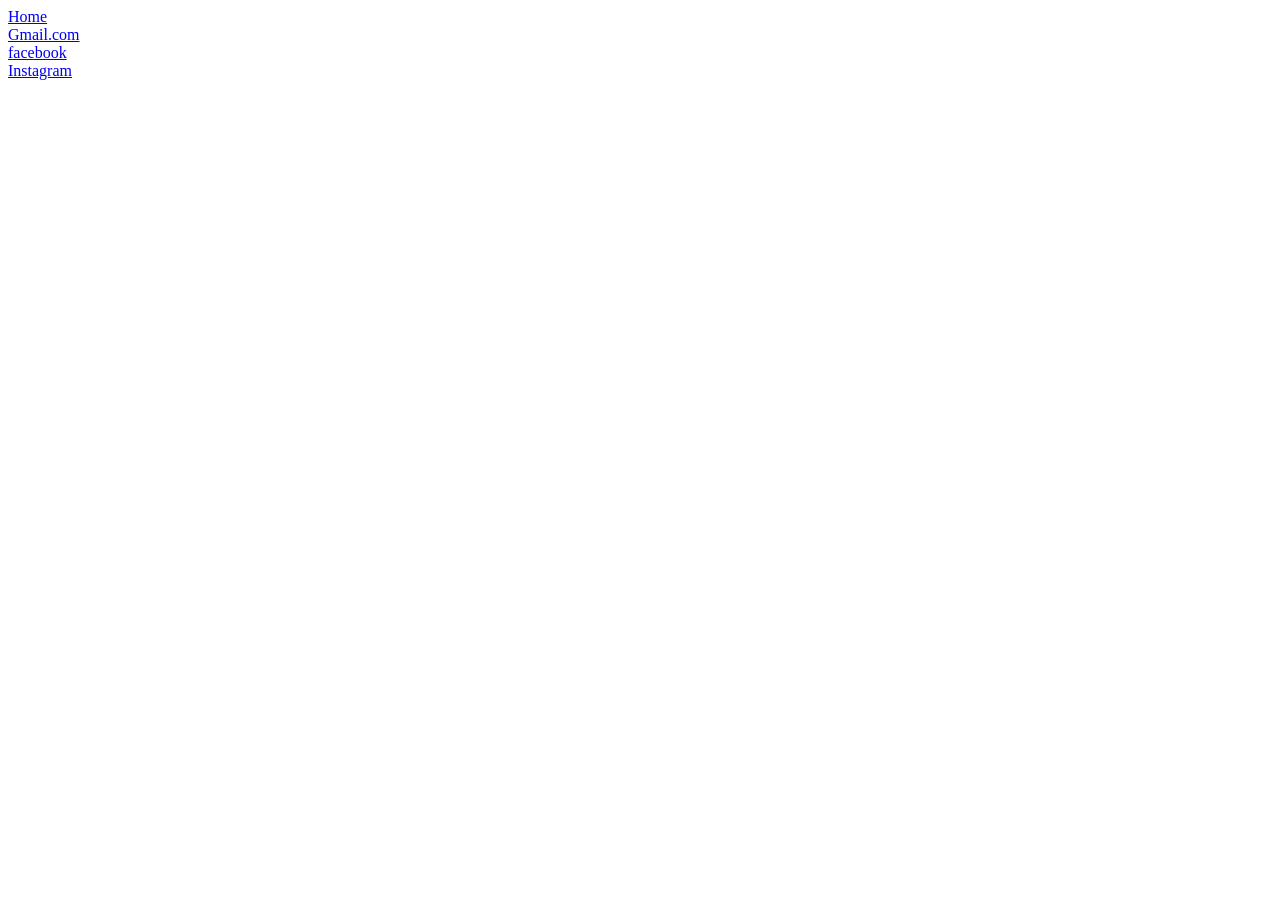
<file: contact.html>
<!doctype>
<html>
    <head>
        <title>Document</title>
    </head>
    <body>
    <a href="home.html">Home</a><br>
    <a href="https://mail.google.com/mail/u/0/#inbox">Gmail.com</a><br>
    <a href="https://www.google.com/search?q=fb&oq=fb&gs_lcrp=[base64]&sourceid=chrome&ie=UTF-8">facebook</a><br>
    <a href="https://www.google.com/search?q=instagram&oq=insta&gs_lcrp=[base64]&sourceid=chrome&ie=UTF-8">Instagram</a>
    <h1></h1>
    </body>
</html>
</file>
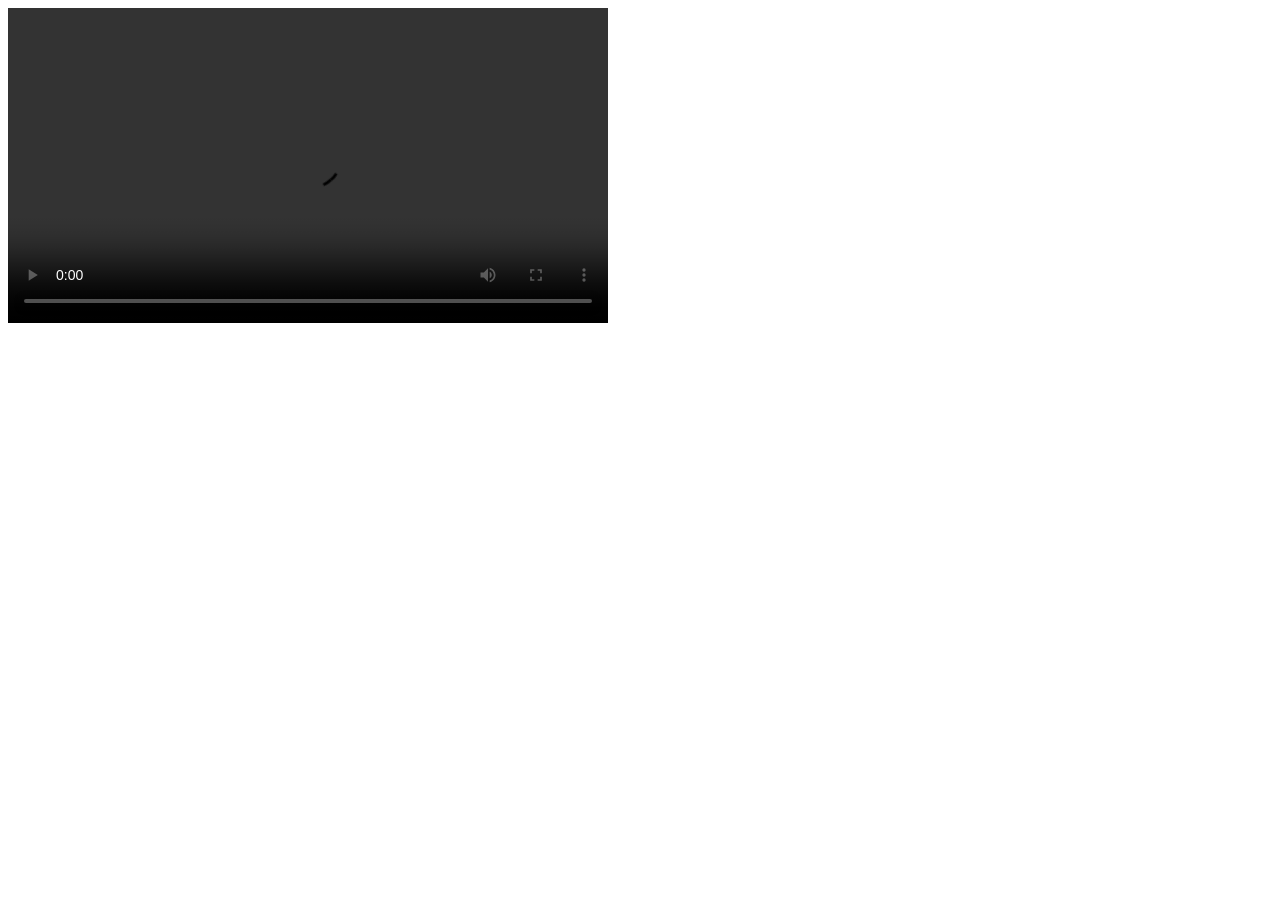
<file: home.html.html>
<!doctype>
<html>
    <head>
        <title>Document</title>
    </head>

    <body>
<video height="315" width="600" controls>
    <source src="C:\Users\HP\Videos\Captures\(16) V8 BMW VS ONE FAST MARK X 😍 - YouTube - Google Chrome 2024-10-21 18-52-36.mp4">
    Your browser does not support the video tag.
</video>
</body>

</html>
</file>
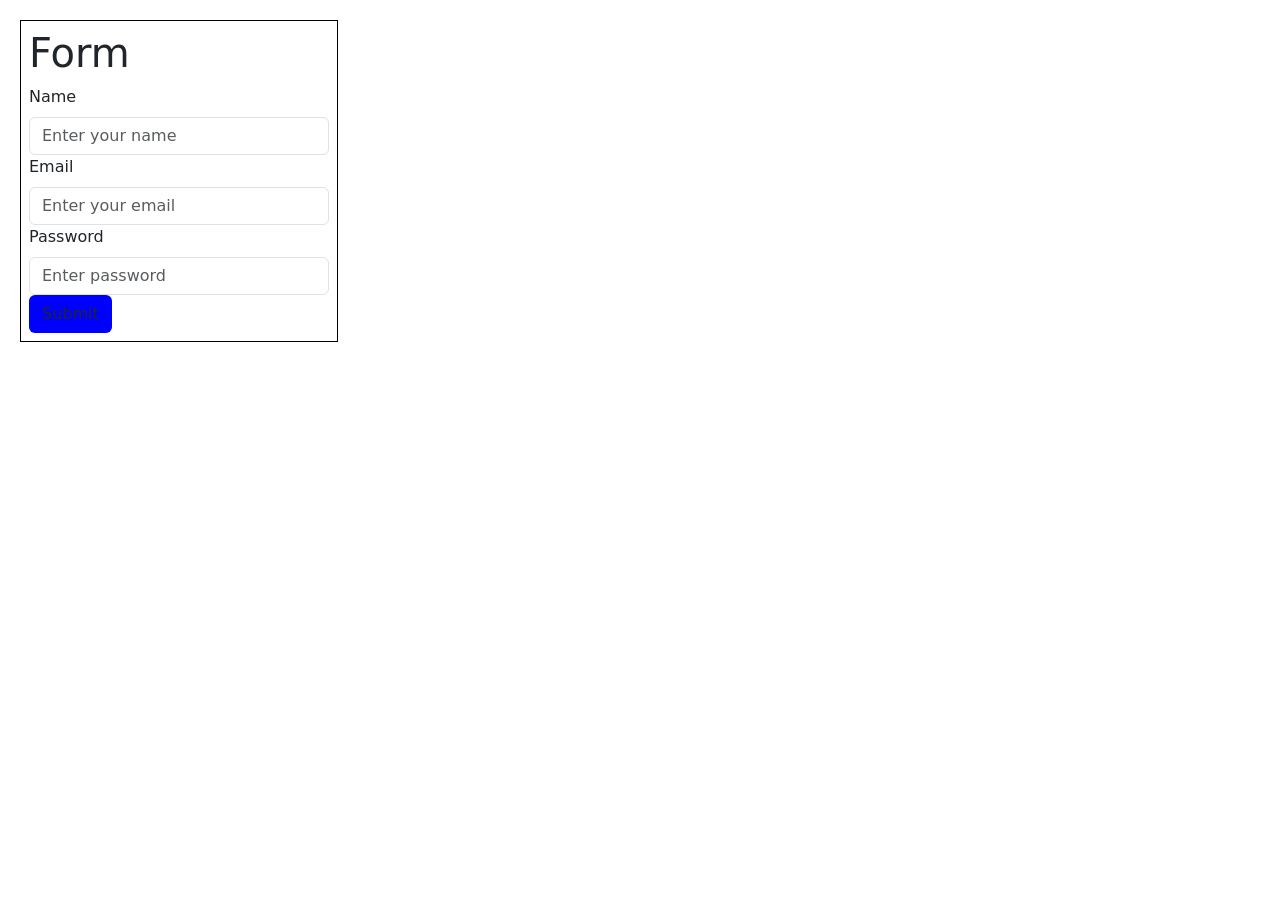
<file: index.html (2).html>
<!DOCTYPE html>
<html>
<head>
  <title>Bootstrap Form</title>

  <link rel="stylesheet" href="https://cdn.jsdelivr.net/npm/bootstrap@5.3.0/dist/css/bootstrap.min.css">
  <style>

    .form-control {
        width: 300px;
    }

    .btn {
        background-color: blue;
    }
    .content {
        margin: 20px;
        padding: 8px;
        border: solid black 1px;
        width: fit-content;
    }

  </style>
</head>
<body>

<div class="content">
    <h1>Form</h1>
  <form>
    
    <div class="mb">
      <label class="form-label">Name</label>
      <input type="text" class="form-control" placeholder="Enter your name">
    </div>

    <div class="mb">
      <label class="form-label">Email</label>
      <input type="email" class="form-control" placeholder="Enter your email">
    </div>

    <div class="mb">
      <label class="form-label">Password</label>
      <input type="password" class="form-control" placeholder="Enter password">
    </div>

    <button type="submit" class="btn">Submit</button>

  </form>
</div>

</body>
</html>
</file>
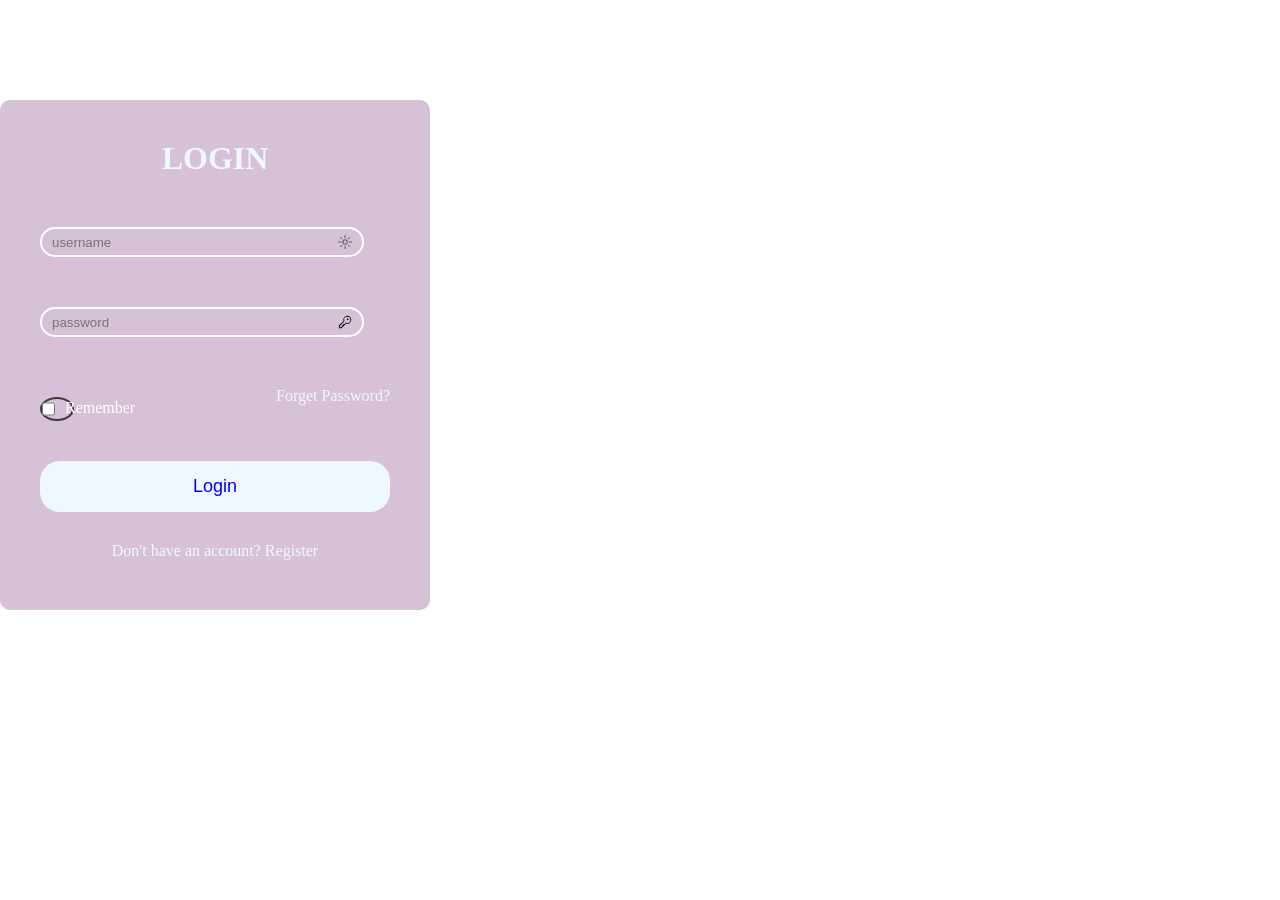
<file: login.html>
<!DOCTYPE html>
<html lang="en">
<head>
    <title>Document</title>
    <link rel="stylesheet" href="style.css">
</head>
<body class="Log-in">
<div class="main">
        <h1>LOGIN</h1>
<span class="form-span">
        <input type="text" placeholder="username">
        <svg viewBox="-0.335 -0.335 16 16" xmlns="http://www.w3.org/2000/svg" id="Brightness--Streamline-Ultimate" height="16" width="16">
  <desc>
    Brightness Streamline Icon: https://streamlinehq.com
  </desc>
  <path d="M5.109999999999999 7.6656387499999985a2.5549999999999997 2.5549999999999997 0 1 0 5.109999999999999 0 2.5549999999999997 2.5549999999999997 0 1 0 -5.109999999999999 0" fill="none" stroke="#000000" stroke-linecap="round" stroke-linejoin="round" stroke-width="0.67"></path>
  <path d="m7.664999999999999 0.32001375 0 2.5549999999999997" fill="none" stroke="#000000" stroke-linecap="round" stroke-linejoin="round" stroke-width="0.67"></path>
  <path d="m7.664999999999999 12.45626375 0 2.5549999999999997" fill="none" stroke="#000000" stroke-linecap="round" stroke-linejoin="round" stroke-width="0.67"></path>
  <path d="m2.4706849999999996 2.47132375 1.80702375 1.8063849999999997" fill="none" stroke="#000000" stroke-linecap="round" stroke-linejoin="round" stroke-width="0.67"></path>
  <path d="m11.05229125 11.052929999999998 1.80702375 1.80702375" fill="none" stroke="#000000" stroke-linecap="round" stroke-linejoin="round" stroke-width="0.67"></path>
  <path d="m0.31937499999999996 7.6656387499999985 2.5549999999999997 0" fill="none" stroke="#000000" stroke-linecap="round" stroke-linejoin="round" stroke-width="0.67"></path>
  <path d="m12.455624999999998 7.6656387499999985 2.5549999999999997 0" fill="none" stroke="#000000" stroke-linecap="round" stroke-linejoin="round" stroke-width="0.67"></path>
  <path d="m2.4706849999999996 12.859953749999997 1.80702375 -1.80702375" fill="none" stroke="#000000" stroke-linecap="round" stroke-linejoin="round" stroke-width="0.67"></path>
  <path d="m11.05229125 4.2777087499999995 1.80702375 -1.8063849999999997" fill="none" stroke="#000000" stroke-linecap="round" stroke-linejoin="round" stroke-width="0.67"></path>
</svg>
  </span>
<span class="form-span"> 
    <input type="text" placeholder="password">
    <svg id=Password--Streamline-Carbon xmlns="http://www.w3.org/2000/svg" viewBox="0 0 16 16" height="16" width="16">
  <desc>
    Password Streamline Icon: https://streamlinehq.com
  </desc>
  <defs></defs>
  <path d="M10.5 1a4.49885 4.49885 0 0 0 -4.30595 5.8059L1 12v3h3l5.19405 -5.1941A4.5 4.5 0 1 0 10.5 1Zm0 8a3.50625 3.50625 0 0 1 -1.0161 -0.1511L8.9105 8.675l-0.4236 0.4236 -1.59055 1.5906L6.20705 10 5.5 10.70705l0.68935 0.6893 -0.79295 0.793L4.70705 11.5 4 12.20705l0.68935 0.6893L3.5858 14H2v-1.5858l4.90115 -4.90115 0.4236 -0.4237 -0.17365 -0.57335A3.5 3.5 0 1 1 10.5 9Z" fill="#000000" stroke-width="0.5"></path>
  <path d="M10 5a1 1 0 1 0 2 0 1 1 0 1 0 -2 0" fill="#000000" stroke-width="0.5"></path>
  <path id="_Transparent_Rectangle_" d="M0 0h16v16H0Z" fill="none" stroke-width="0.5"></path>
</svg>
    </svg>
   </span>
  <span class="rem-div">
      <span class="inner-rem">
        <input type="checkbox">
          <label>Remember</label>
      </span>
       <a href="#">Forget Password?</a>
  </span>
    <button class="clr">
        Login
    </button>
  <span class="reg-span">
    <p>Don't have an account?
        <a href="#">Register</a>
    </p>
   </span>
  </div>
 </body>
</html>
</file>
<file: style.css>
* {
    padding: 0px;
    margin: 0px;
}

.body{
    background-image: url("[data-uri]");
    background-attachment: fixed;
    background-size: 100% 100%;
    background-repeat: no-repeat;
}

.navbar{
    display: flex;
    flex-direction: row;
    justify-content: space-between;
    gap: 20px;
    background-color: rgb(35, 89, 170);
    padding: 10px;
    font-family: Arial, Helvetica, sans-serif;
    font-size: 15px;
    color: aliceblue;
    width: 80%;
    margin-inline: auto;
    margin-top: 40px;
    border: 2px solid black;
    border-radius: 10px;
    font-weight: bolder;
    font-size: larger;

}

.list{
    list-style: none;
    display: flex;
    justify-content: left;
}

a{
    color: aliceblue;
    text-decoration: none;
}

.bg{
    background-image: url("[data-uri]");
    background-attachment: fixed;
    background-repeat: no-repeat;
    background-size: 100% 100%;
}

div{
    width: fit-content;
    border-radius: 10px;
    width: 300px;
    margin: auto;
    margin-top: 100px;
    padding: 20px;
    background-color: aliceblue;
    float: left;
    gap: 40px;
    margin-left: 20px;
}

img{
    height: 300px;
    width: 300px;
    border-radius: 10px;
    border: 2px solid black;
}

.top{
    margin-top: 20px;
    display: flex;
    flex-direction: row;
    justify-content: space-between;
    font-size: large;
    font-weight: bold;
}

button {
    padding: 5px 10px;
    font-size: large;
    border-radius: 20px;
    width: 150px;
    background-color: black;
    color: aliceblue;
}

.bottom{
    display: flex;
    flex-direction: column;
    gap: 12px;
}

.brand{
    color: gray;
}

.price{
    font-size: large;
    font-weight: bold;
}

span{
    display: flex;
    gap: 20px;
    margin-block: 10px;
}

span > span {
     height: 30px;
    width: 30px;
    border-radius: 50%;
    border: 2px solid rgb(65, 58, 58);
}

.blue{
    background-color: rgb(23, 113, 231);
}

.purple{
    background-color: rgb(199, 107, 199);
}

.black{
    background-color: black;
}

.pink{
    background-color: palevioletred;
}


.div2{
    width: fit-content;
    border-radius: 10px;
    width: 300px;
    margin: auto;
    margin-top: 100px;
    padding: 20px;
    background-color: aliceblue;
    float: left;
    gap: 40px;
    margin-left: 20px;
}

img{
    height: 300px;
    width: 300px;
    border-radius: 10px;
    border: 2px solid black;
}

.top{
    margin-top: 20px;
    display: flex;
    flex-direction: row;
    justify-content: space-between;
    font-size: large;
    font-weight: bold;
}

button {
    padding: 5px 10px;
    font-size: large;
    border-radius: 20px;
    width: 150px;
    background-color: black;
    color: aliceblue;
}

.bottom{
    display: flex;
    flex-direction: column;
    gap: 12px;
}

.brand{
    color: gray;
}

.price{
    font-size: large;
    font-weight: bold;
}

span{
    display: flex;
    gap: 20px;
    margin-block: 10px;
}

span > span {
     height: 30px;
    width: 30px;
    border-radius: 50%;
    border: 2px solid rgb(65, 58, 58);
}

.blue{
    background-color: rgb(23, 113, 231);
}

.purple{
    background-color: rgb(199, 107, 199);
}

.black{
    background-color: black;
}

.pink{
    background-color: palevioletred;
}


.div3{
    width: fit-content;
    border-radius: 10px;
    width: 300px;
    margin: auto;
    margin-top: 100px;
    padding: 20px;
    background-color: aliceblue;
    float: left;
    gap: 40px;
    margin-left: 20px;
}

img{
    height: 300px;
    width: 300px;
    border-radius: 10px;
    border: 2px solid black;
}

.top{
    margin-top: 20px;
    display: flex;
    flex-direction: row;
    justify-content: space-between;
    font-size: large;
    font-weight: bold;
}

button {
    padding: 5px 10px;
    font-size: large;
    border-radius: 20px;
    width: 150px;
    background-color: black;
    color: aliceblue;
}

.bottom{
    display: flex;
    flex-direction: column;
    gap: 10px;
}

.brand{
    color: gray;
}

.price{
    font-size: large;
    font-weight: bold;
}

span{
    display: flex;
    gap: 20px;
    margin-block: 10px;
}

span > span {
     height: 30px;
    width: 30px;
    border-radius: 50%;
    border: 2px solid rgb(65, 58, 58);
}

.blue{
    background-color: rgb(23, 113, 231);
}

.purple{
    background-color: rgb(199, 107, 199);
}

.black{
    background-color: black;
}

.pink{
    background-color: palevioletred;
}


.div4{
    width: fit-content;
    border-radius: 10px;
    width: 300px;
    margin: auto;
    margin-top: 100px;
    padding: 20px;
    background-color: aliceblue;
    float: left;
    gap: 40px;
    margin-left: 20px;
}

img{
    height: 300px;
    width: 300px;
    border-radius: 10px;
    border: 2px solid black;
}

.top{
    margin-top: 20px;
    display: flex;
    flex-direction: row;
    justify-content: space-between;
    font-size: large;
    font-weight: bold;
}

button {
    padding: 5px 10px;
    font-size: large;
    border-radius: 20px;
    width: 150px;
    background-color: black;
    color: aliceblue;
}

.bottom{
    display: flex;
    flex-direction: column;
    gap: 12px;
}

.brand{
    color: gray;
}

.price{
    font-size: large;
    font-weight: bold;
}

span{
    display: flex;
    gap: 20px;
    margin-block: 10px;
}

span > span {
     height: 30px;
    width: 30px;
    border-radius: 50%;
    border: 2px solid rgb(65, 58, 58);
}

.blue{
    background-color: rgb(23, 113, 231);
}

.purple{
    background-color: rgb(199, 107, 199);
}

.black{
    background-color: black;
}

.pink{
    background-color: palevioletred;
}


.div5{
    width: fit-content;
    border-radius: 10px;
    width: 300px;
    margin: auto;
    margin-top: 100px;
    padding: 20px;
    background-color: aliceblue;
    float: left;
    gap: 40px;
    margin-left: 20px;
}

img{
    height: 300px;
    width: 300px;
    border-radius: 10px;
    border: 2px solid black;
}

.top{
    margin-top: 20px;
    display: flex;
    flex-direction: row;
    justify-content: space-between;
    font-size: large;
    font-weight: bold;
}

button {
    padding: 5px 10px;
    font-size: large;
    border-radius: 20px;
    width: 150px;
    background-color: black;
    color: aliceblue;
}

.bottom{
    display: flex;
    flex-direction: column;
    gap: 12px;
}

.brand{
    color: gray;
}

.price{
    font-size: large;
    font-weight: bold;
}

span{
    display: flex;
    gap: 20px;
    margin-block: 10px;
}

span > span {
     height: 30px;
    width: 30px;
    border-radius: 50%;
    border: 2px solid rgb(65, 58, 58);
}

.blue{
    background-color: rgb(23, 113, 231);
}

.purple{
    background-color: rgb(199, 107, 199);
}

.black{
    background-color: black;
}

.pink{
    background-color: palevioletred;
}


.div6{
    width: fit-content;
    border-radius: 10px;
    width: 300px;
    margin: auto;
    margin-top: 100px;
    padding: 20px;
    background-color: aliceblue;
    float: left;
    gap: 40px;
    margin-left: 20px;
}

img{
    height: 300px;
    width: 300px;
    border-radius: 10px;
    border: 2px solid black;
}

.top{
    margin-top: 20px;
    display: flex;
    flex-direction: row;
    justify-content: space-between;
    font-size: large;
    font-weight: bold;
}

button {
    padding: 5px 10px;
    font-size: large;
    border-radius: 20px;
    width: 150px;
    background-color: black;
    color: aliceblue;
}

.bottom{
    display: flex;
    flex-direction: column;
    gap: 12px;
}

.brand{
    color: gray;
}

.price{
    font-size: large;
    font-weight: bold;
}

span{
    display: flex;
    gap: 20px;
    margin-block: 10px;
}

span > span {
     height: 30px;
    width: 30px;
    border-radius: 50%;
    border: 2px solid rgb(65, 58, 58);
}

.blue{
    background-color: rgb(23, 113, 231);
}

.purple{
    background-color: rgb(199, 107, 199);
}

.black{
    background-color: black;
}

.pink{
    background-color: palevioletred;
}


.div7{
    width: fit-content;
    border-radius: 10px;
    width: 300px;
    margin: auto;
    margin-top: 100px;
    padding: 20px;
    background-color: aliceblue;
    float: left;
    gap: 40px;
    margin-left: 20px;
}

img{
    height: 300px;
    width: 300px;
    border-radius: 10px;
    border: 2px solid black;
}

.top{
    margin-top: 20px;
    display: flex;
    flex-direction: row;
    justify-content: space-between;
    font-size: large;
    font-weight: bold;
}

button {
    padding: 5px 10px;
    font-size: large;
    border-radius: 20px;
    width: 150px;
    background-color: black;
    color: aliceblue;
}

.bottom{
    display: flex;
    flex-direction: column;
    gap: 12px;
}

.brand{
    color: gray;
}

.price{
    font-size: large;
    font-weight: bold;
}

span{
    display: flex;
    gap: 20px;
    margin-block: 10px;
}

span > span {
     height: 30px;
    width: 30px;
    border-radius: 50%;
    border: 2px solid rgb(65, 58, 58);
}

.blue{
    background-color: rgb(23, 113, 231);
}

.purple{
    background-color: rgb(199, 107, 199);
}

.black{
    background-color: black;
}

.pink{
    background-color: palevioletred;
}


.div8{
    width: fit-content;
    border-radius: 10px;
    width: 300px;
    margin: auto;
    margin-top: 100px;
    padding: 20px;
    background-color: aliceblue;
    float: left;
    gap: 40px;
    margin-left: 20px;
}

img{
    height: 300px;
    width: 300px;
    border-radius: 10px;
    border: 2px solid black;
}

.top{
    margin-top: 20px;
    display: flex;
    flex-direction: row;
    justify-content: space-between;
    font-size: large;
    font-weight: bold;
}

button {
    padding: 5px 10px;
    font-size: large;
    border-radius: 20px;
    width: 150px;
    background-color: black;
    color: aliceblue;
}

.bottom{
    display: flex;
    flex-direction: column;
    gap: 12px;
}

.brand{
    color: gray;
}

.price{
    font-size: large;
    font-weight: bold;
}

span{
    display: flex;
    gap: 20px;
    margin-block: 10px;
}

span > span {
     height: 30px;
    width: 30px;
    border-radius: 50%;
    border: 2px solid rgb(65, 58, 58);
}

.blue{
    background-color: rgb(23, 113, 231);
}

.purple{
    background-color: rgb(199, 107, 199);
}

.black{
    background-color: black;
}

.pink{
    background-color: palevioletred;
}


.div9{
    width: fit-content;
    border-radius: 10px;
    width: 300px;
    margin: auto;
    margin-top: 100px;
    padding: 20px;
    background-color: aliceblue;
    float: left;
    gap: 40px;
    margin-left: 20px;
}

img{
    height: 300px;
    width: 300px;
    border-radius: 10px;
    border: 2px solid black;
}

.top{
    margin-top: 20px;
    display: flex;
    flex-direction: row;
    justify-content: space-between;
    font-size: large;
    font-weight: bold;
}

button {
    padding: 5px 10px;
    font-size: large;
    border-radius: 20px;
    width: 150px;
    background-color: black;
    color: aliceblue;
}

.bottom{
    display: flex;
    flex-direction: column;
    gap: 12px;
}

.brand{
    color: gray;
}

.price{
    font-size: large;
    font-weight: bold;
}

span{
    display: flex;
    gap: 20px;
    margin-block: 10px;
}

span > span {
     height: 30px;
    width: 30px;
    border-radius: 50%;
    border: 2px solid rgb(65, 58, 58);
}

.blue{
    background-color: rgb(23, 113, 231);
}

.purple{
    background-color: rgb(199, 107, 199);
}

.black{
    background-color: black;
}

.pink{
    background-color: palevioletred;
}


.div10{
    width: fit-content;
    border-radius: 10px;
    width: 300px;
    margin: auto;
    margin-top: 100px;
    padding: 20px;
    background-color: aliceblue;
    float: left;
    gap: 40px;
    margin-left: 20px;
}

img{
    height: 300px;
    width: 300px;
    border-radius: 10px;
    border: 2px solid black;
}

.top{
    margin-top: 20px;
    display: flex;
    flex-direction: row;
    justify-content: space-between;
    font-size: large;
    font-weight: bold;
}

button {
    padding: 5px 10px;
    font-size: large;
    border-radius: 20px;
    width: 150px;
    background-color: black;
    color: aliceblue;
}

.bottom{
    display: flex;
    flex-direction: column;
    gap: 12px;
}

.brand{
    color: gray;
}

.price{
    font-size: large;
    font-weight: bold;
}

span{
    display: flex;
    gap: 20px;
    margin-block: 10px;
}

span > span {
     height: 30px;
    width: 30px;
    border-radius: 50%;
    border: 2px solid rgb(65, 58, 58);
}

.blue{
    background-color: rgb(23, 113, 231);
}

.purple{
    background-color: rgb(199, 107, 199);
}

.black{
    background-color: black;
}

.pink{
    background-color: palevioletred;
}

* {
    padding: 0px;
    margin: 0px;
}

.Log-in {
    background-image: url(" https://static.vecteezy.com/system/resources/thumbnails/005/152/375/small/modern-futuristic-neon-purple-background-free-vector.jpg");
    background-repeat: no-repeat;
    background-attachment: fixed;
    background-size: 100% 100%;
}

.main{
    display: flex;
    flex-direction: column;
    gap: 20px;
    width: fit-content;
    background-color: rgba(92, 7, 92, 0.247);
    margin-inline: auto;
    margin-top: 100px;
    padding: 40px;
}

.main>h1{
    color: aliceblue;
    margin-bottom: 20px;
    margin-inline: auto;
}

input{
    background-color: inherit;
    border: none;
    width: 100%;
    color: aliceblue;
}

.form-span{
    display: flex;
    border: 2px solid white;
    border-radius: 20px;
    padding: 5px 10px;
    width: 300px;
    margin-bottom: 20px;
}

.icons{
    height: 20px;
    color: white;
}

.rem-div{
    display: flex;
    justify-content: space-between;
}

.inner-rem{
    display: flex;
    height: 20px;
    color: white;
    gap: 10px;
}

.inner-rem > label {
    width: fit-content;
}

button{
    display: flex;
    background-color: aliceblue;
    padding: 15px;
    border: none;
    border-radius: 20px;
    width: 350px;
    justify-content: center;
}

.clr{
    color: blue;
}

.clr:hover{
    color: blueviolet;
    font-size: large;
}

.reg-span{
    display: flex;
    color: aliceblue;
    gap: 5px;
    justify-content: center;
}

a{
    text-decoration: none;
    color: aliceblue;
}
</file>
